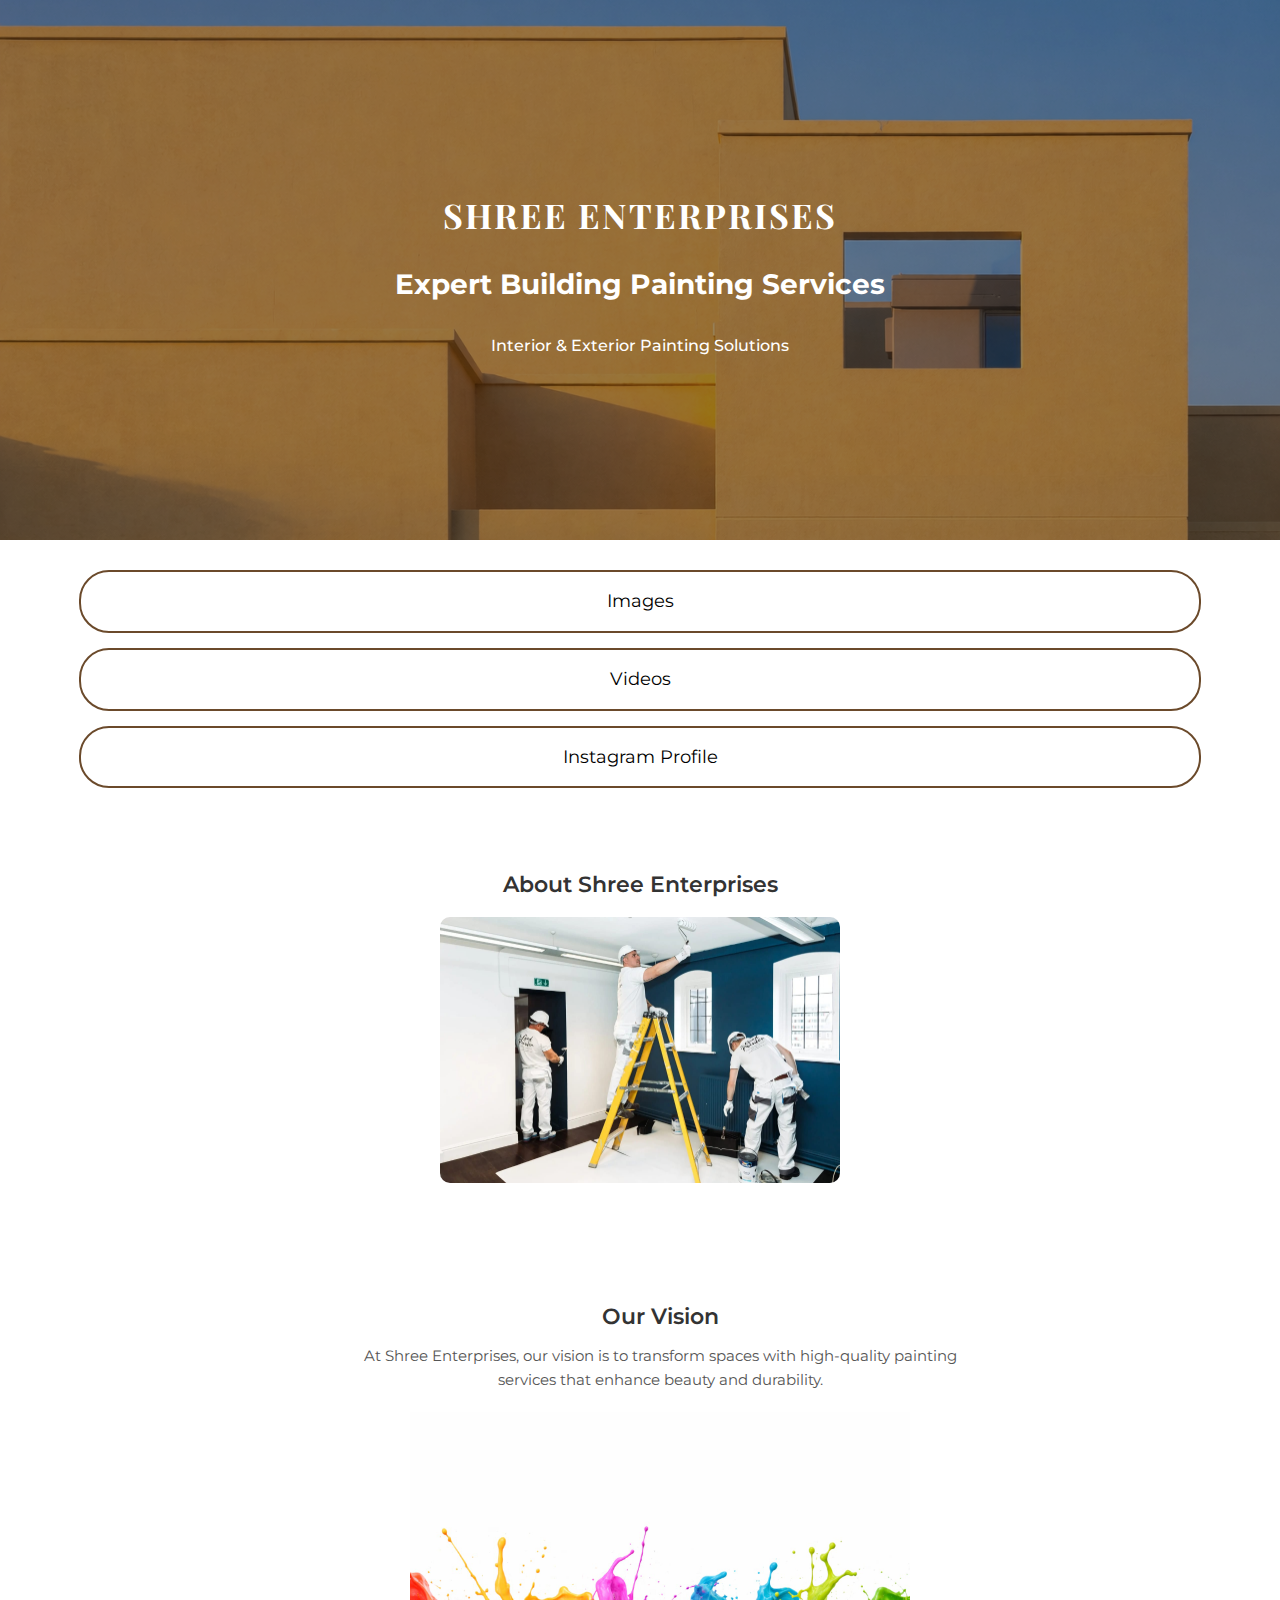
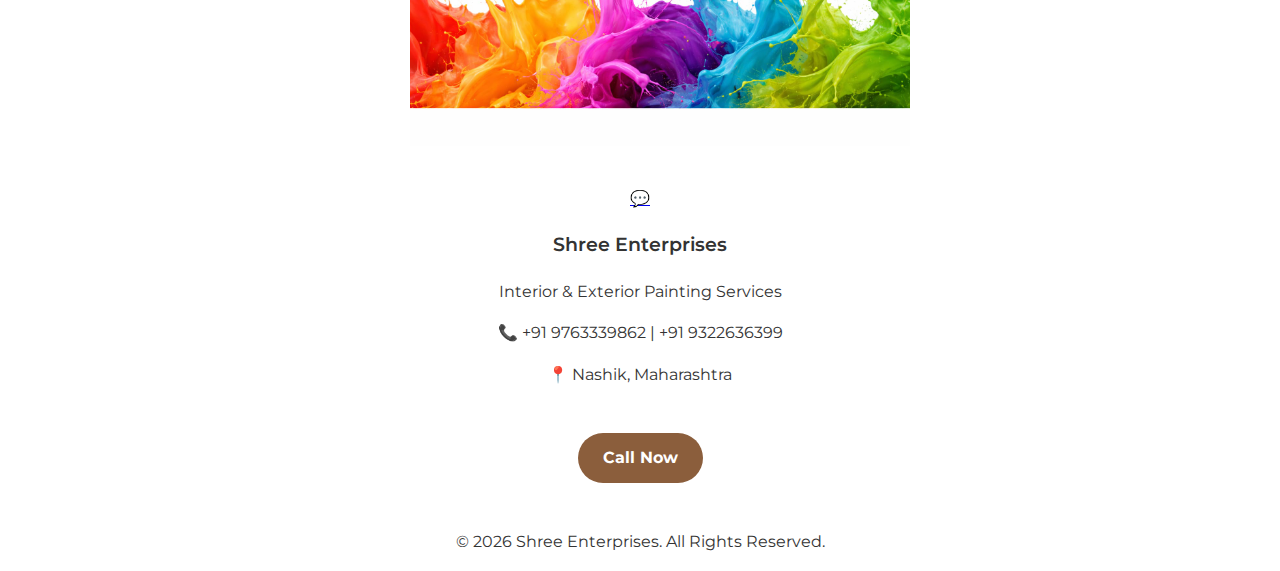
<file: index.html>
<!DOCTYPE html>
<html lang="en">
<head>
    <link href="https://fonts.googleapis.com/css2?family=Playfair Display:wght@600;700&display=swap" rel="stylesheet">
    <link href="https://fonts.googleapis.com/css2?family=Montserrat:wght@300;400;500;600;700&display=swap" rel="stylesheet">

  <meta charset="UTF-8">
  <title>Shree Enterprises</title>
  <link rel="stylesheet" href="style.css">
  <!-- Google Analytics -->
<script async src="https://www.googletagmanager.com/gtag/js?id=G-ABCD123456"></script>
<script>
  window.dataLayer = window.dataLayer || [];
  function gtag(){dataLayer.push(arguments);}
  gtag('js', new Date());
  gtag('config', 'G-G222N2CZY1');
</script>

</head>
<body>

<section class="hero">
  <div class="overlay">
    <h1>SHREE ENTERPRISES</h1>
    <h1 class="main-title">Expert Building Painting Services</h1>
    <p>Interior & Exterior Painting Solutions</p>
  </div>
</section>

<div class="buttons">
  <a href="images.html" class="nav-btn">Images</a>
  <a href="videos.html" class="nav-btn">Videos</a>
  <a href="https://www.instagram.com/_shreee_enterprises_?igsh=dnRyNHE0aTlqdXpu&utm_source=qr" class="nav-btn">
    Instagram Profile
  </a>
</div>
<section class="about">
  <h2>About Shree Enterprises</h2>

  <img src="images/about.jpg" alt="Shree Enterprises">
</section>
<section class="color-bottom">
    <h2>Our Vision</h2>
    <p>
        At Shree Enterprises, our vision is to transform spaces with
        high-quality painting services that enhance beauty and durability.
    </p>
    <img src="colors.png" alt="Color Paint Design">
</section>

<!-- Contact Section -->
<a href="https://wa.me/919322636399" class="whatsapp-btn" target="_blank">
    💬
</a>
<footer class="footer">
    <h3>Shree Enterprises</h3>
    <p>Interior & Exterior Painting Services</p>

    <p>📞 +91 9763339862 | +91 9322636399</p>
    <p>📍 Nashik, Maharashtra</p>
    <a href="tel:+91 9322636399 " class="contact-btn">Call Now</a>
    <p class="copyright">
        © 2026 Shree Enterprises. All Rights Reserved.
    </p>
</footer>

<script>
function openImage(src) {
    document.getElementById("modalImg").src = src;
    document.getElementById("imgModal").style.display = "flex";
}

function closeImage() {
    document.getElementById("imgModal").style.display = "none";
}
</script>
</body>
</html>
</file>
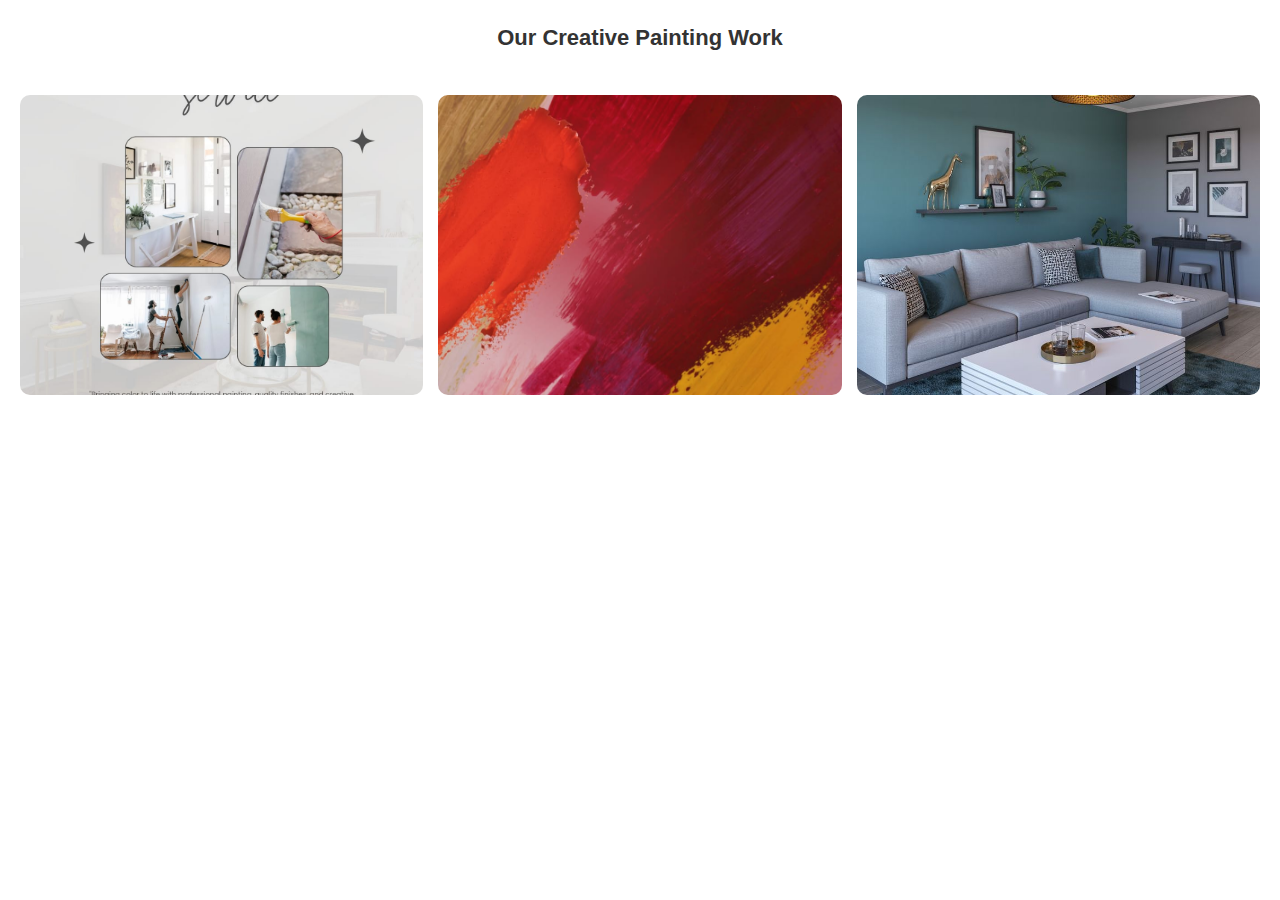
<file: images.html>
<!DOCTYPE html>
<html lang="en">
<head>
  <meta charset="UTF-8">
  <title>Our Painting Work</title>
  <link rel="stylesheet" href="style.css">
</head>
<body>

<h2 class="page-title">Our Creative Painting Work</h2>

<div class="grid">
  <img src="images/work1.jpg">
  <img src="images/work2.jpg">
  <img src="images/work3.jpg">
</div>

</body>
</html>
</file>
<file: style.css>
* {
    /*font-family: 'Poppins', sans-serif;*/
    font-family: 'Montserrat', sans-serif;

}

body {
    line-height: 1.6;
    color: #333;
    text-align: center;
}
body {
    margin: 0;
    padding: 0;
    text-align: center;
}

h1, h2, h3 {
    font-weight: 600;
}

/*
body {
  margin: 0;
  font-family: Arial, sans-serif;
  background: #fff;
  
}*/

/* HERO SECTION */
.hero {
  height: 60vh;
  background-image: url("images/building.jpg");
  background-size: cover;
  background-position: center;
  position: relative;
}

/*.main-title {
    font-family: 'Playfair Display', sans-serif;
    font-size: 36px;
    font-weight: 800;
    text-transform: uppercase;
}*/

/* Company name */
.overlay h1:first-child {
    font-family: 'Playfair Display', serif;
    font-size: 34px;
    font-weight: 700;   /* BOLD */
    letter-spacing: 2px;
    margin-bottom: 10px;
    text-transform: uppercase;
}

/* Main service title */
.main-title {
    font-family: 'Montserrat', sans-serif;
    font-size: 30px;
    font-weight: 700;   /* BOLD */
    margin-top: 10px;
    margin-bottom: 10px;
}

/* Tagline */
.overlay p {
    font-family: 'Montserrat', sans-serif;
    font-size: 16px;
    font-weight: 500;
}


/* DARK OVERLAY */
.overlay {
  background: rgba(0, 0, 0, 0.4);
  height: 100%;
  color: white;
  display: flex;
  flex-direction: column;
  justify-content: center;
  align-items: center;
}

.overlay h1 {
  font-size: 28px;
  margin-bottom: 10px;
}

/*.overlay p {
  font-size: 16px;
}*/

/* BUTTONS */
.buttons {
  margin: 30px 0;
}

.nav-btn {
  display: block;
  margin: 15px auto;
  width: 85%;
  padding: 15px;
  border: 2px solid #6b4a2b;
  border-radius: 30px;
  text-decoration: none;
  color: black;
  font-size: 18px;
}

/* IMAGE GRID */
.grid {
 display: grid;
  grid-template-columns: repeat(auto-fit, minmax(160px, 1fr));
  gap: 15px;
  padding: 20px;
}

.grid img {
 width: 100%;
  height: 300px;
  object-fit: cover;
  border-radius: 10px;
}

/* VIDEOS */
.video-box video {
 width: 100%;
  max-width: 500px;
  margin: 15px auto;
  border-radius: 10px;
  display: block;
}

/* PAGE TITLE */
.page-title {
  margin: 20px;
  font-size: 22px;
}

.about {
  padding: 30px 20px;
  text-align: center;
  background: #ffffff;
}

.about h2 {
  font-size: 22px;
  margin-bottom: 15px;
  color: #333;
}

.about img {
  width: 90%;
  max-width: 400px;
  border-radius: 10px;
  margin-bottom: 20px;
}

.about h3 {
  font-size: 18px;
  margin-bottom: 10px;
  color: #6b4a2b;
}

.about p {
  font-size: 15px;
  color: #555;
  line-height: 1.6;
  max-width: 600px;
  margin: auto;
}
.color-bottom {
    width: 100%;
    padding: 40px 20px;
    text-align: center;
}

.color-bottom h2 {
    font-size: 22px;
    margin-bottom: 10px;
}

.color-bottom p {
    max-width: 600px;
    margin: 0 auto 20px auto;
    font-size: 15px;
    color: #555;
}

.color-bottom img {
    display: block;
    margin: 0 auto;
    width: 90%;
    max-width: 500px;
}
/*
.color-bottom h2,
.color-bottom p {
    text-align: center;
    margin-bottom: 15px;
}*/

/* Contact Section */
.contact-section {
    background-color: #f5f5f5;
    padding: 40px 20px;
    text-align: center;
}

.contact-section h2 {
    margin-bottom: 15px;
}

.contact-section p {
    font-size: 16px;
    margin: 6px 0;
}

.contact-btn {
    display: inline-block;
    margin-top: 20px;
    padding: 12px 30px;
    background-color: #8b5e3c;
    color: white;
    text-decoration: none;
    border-radius: 30px;
    font-weight: bold;
}


.contact-section h2 {
    margin-bottom: 15px;
    color: #333;
}

.contact-section p {
    font-size: 16px;
    margin: 6px 0;
    color: #555;
}

/* Call button */
.contact-btn {
    display: inline-block;
    margin-top: 15px;
    padding: 12px 25px;
    background-color: #8b5e3c; /* brown theme */
    color: white;
    text-decoration: none;
    border-radius: 30px;
    font-weight: bold;
    text-align: center;
    margin: 30px auto;
}

.contact-section {
    background-color: #f5f5f5;
    padding: 40px 20px;
    max-width: 600px;
    margin: 40px auto;
    text-align: center;
}
</file>
